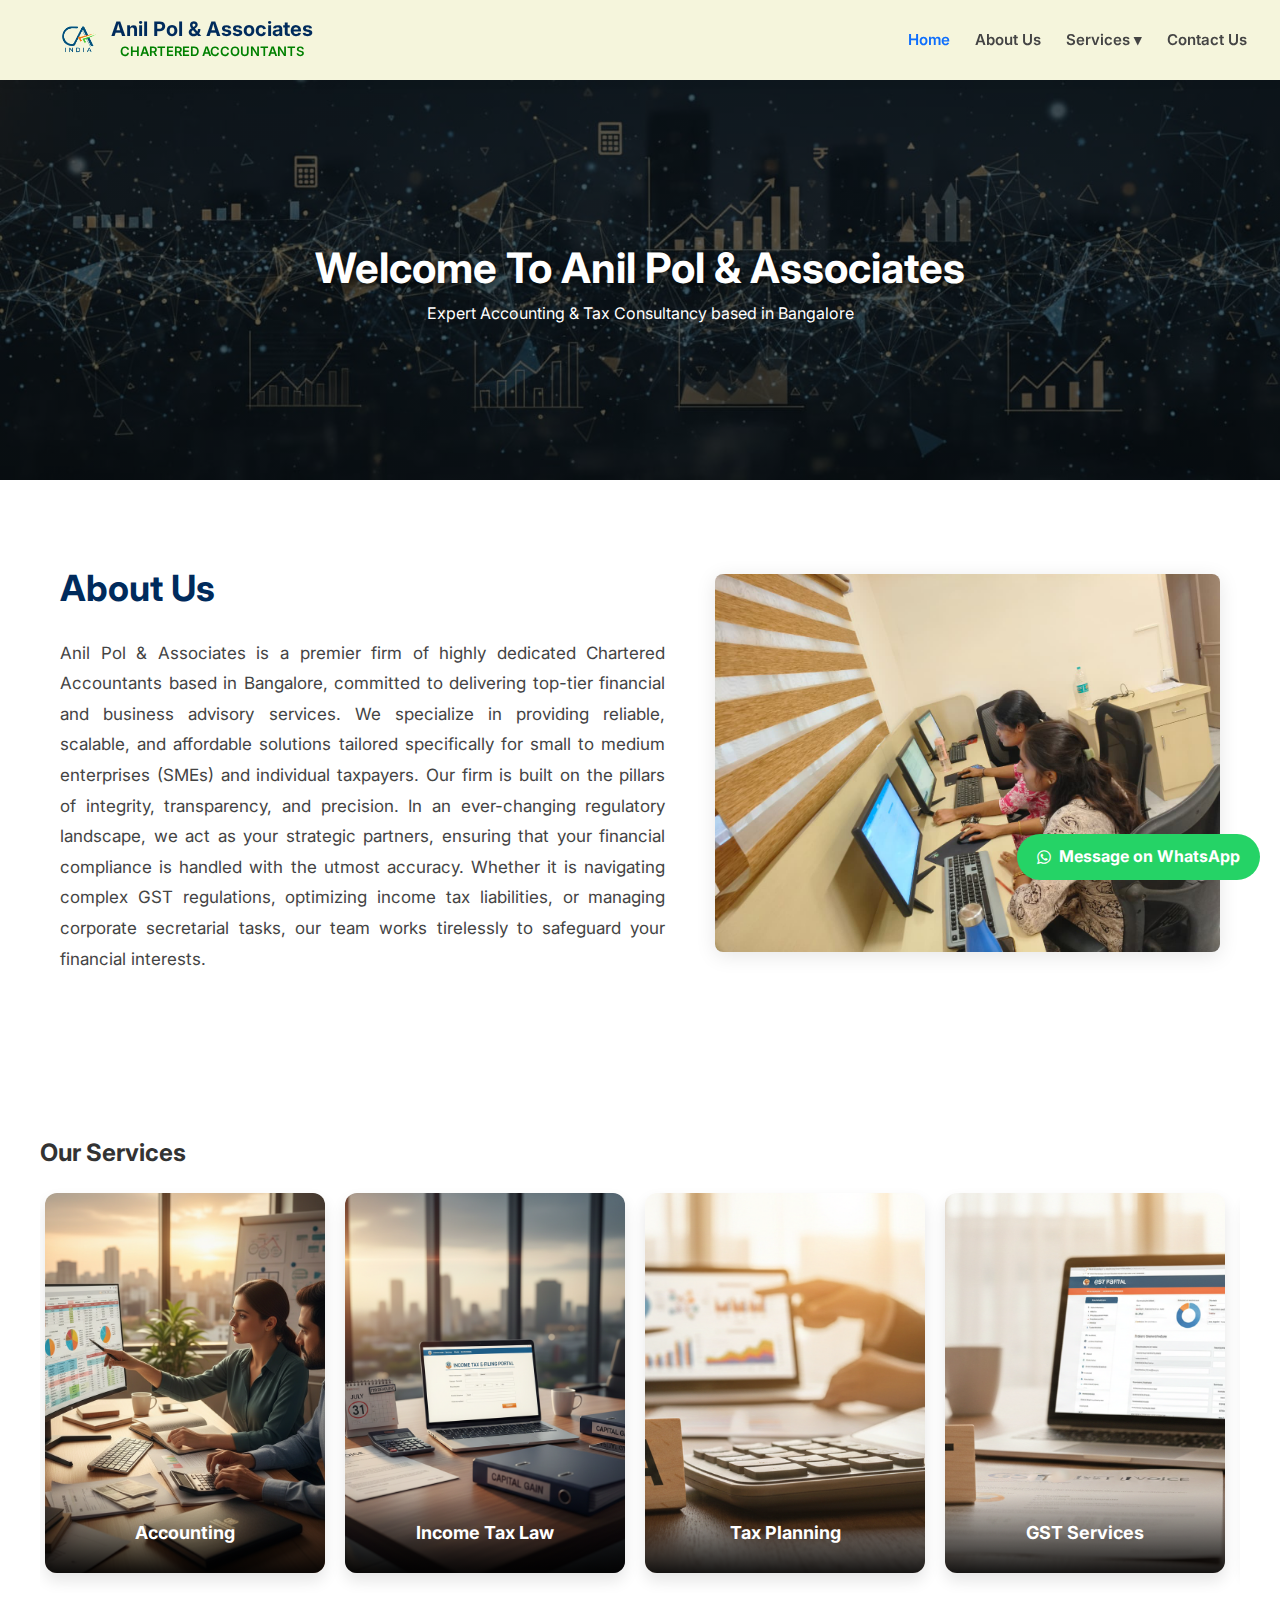
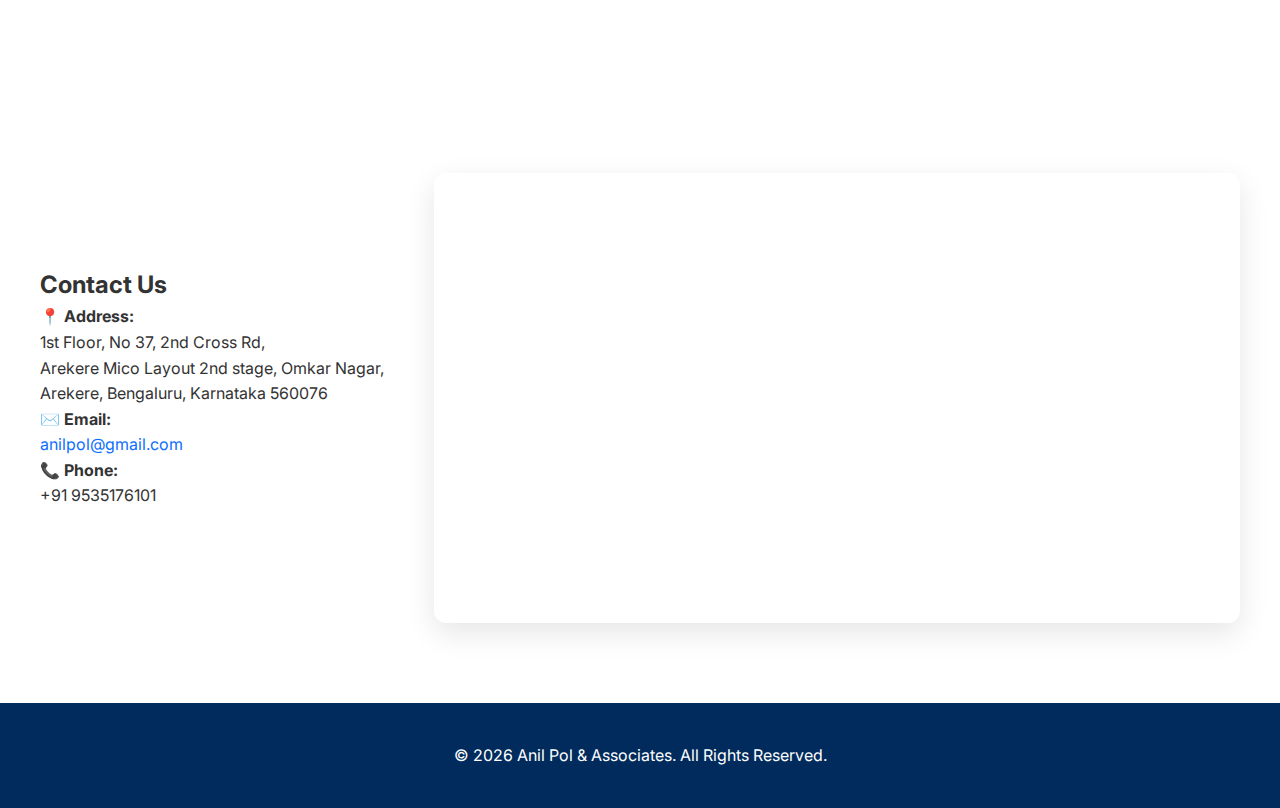
<file: index.html>
<!DOCTYPE html>
<html lang="en">
<head>
    <meta charset="UTF-8">
    <meta name="viewport" content="width=device-width, initial-scale=1.0">
    <title>Anil Pol & Associates | Chartered Accountants</title>
    <link rel="stylesheet" href="style.css">
    <link href="https://fonts.googleapis.com/css2?family=Inter:wght@400;600;700&display=swap" rel="stylesheet">
    <link rel="stylesheet" href="https://cdnjs.cloudflare.com/ajax/libs/font-awesome/4.7.0/css/font-awesome.min.css">
</head>
<body>
    <a href="https://wa.me/9535176101" class="whatsapp-float" target="_blank">
    <i class="fa fa-whatsapp"></i> <span>Message on WhatsApp</span>
</a>

    <header class="main-header">
        <div class="header-container">
            <div class="logo-area" onclick="location.href='index.html'">
    <img src="images/ca.jpeg" alt="CA Logo" class="main-logo">
    <div class="logo-text">
        <h1>Anil Pol & Associates</h1>
        <span>Chartered Accountants</span>
    </div>
</div>

            <nav class="nav-box">
                <ul class="nav-links">
                    <li><a href="index.html" class="active">Home</a></li>
                    <li><a href="about.html">About Us</a></li>
                    <li class="dropdown">
                        <a href="javascript:void(0)" class="dropbtn">Services ▾</a>
                        <ul class="dropdown-menu">
                            <li><a href="accounting.html">Accounting</a></li>
                            <li><a href="income-tax.html">Income Tax Law</a></li>
                            <li><a href="tax-planning.html">Tax Planning</a></li>
                            <li><a href="gst.html">Goods and Services Tax</a></li>
                            <li><a href="compliance.html">Company Law & Compliance</a></li>
                        </ul>
                    </li>
                    <li><a href="#contact-section">Contact Us</a></li>
                </ul>
            </nav>
        </div>
    </header>

    <main>
        <section class="hero-section">
            <div class="hero-overlay">
                <h2>Welcome To Anil Pol & Associates</h2>
                <p>Expert Accounting & Tax Consultancy based in Bangalore</p>
            </div>
        </section>

       <section class="about-container section-padding">
    <div class="container">
        <div class="about-flex">
            
            <div class="about-text-container">
                <h2>About Us</h2>
                <p>Anil Pol & Associates is a premier firm of highly dedicated Chartered Accountants based in Bangalore, committed to delivering top-tier financial and business advisory services. We specialize in providing reliable, scalable, and affordable solutions tailored specifically for small to medium enterprises (SMEs) and individual taxpayers.

Our firm is built on the pillars of integrity, transparency, and precision. In an ever-changing regulatory landscape, we act as your strategic partners, ensuring that your financial compliance is handled with the utmost accuracy. Whether it is navigating complex GST regulations, optimizing income tax liabilities, or managing corporate secretarial tasks, our team works tirelessly to safeguard your financial interests.</p>
            </div>

            <div class="about-image">
                <img src="images/te.jpeg" alt="Founder Office">
            </div>

        </div>
    </div>
</section>

        <section class="services-bg">
            <div class="container section-padding">
                <h2 class="center-title">Our Services</h2>
                <div class="netflix-slider">
                    <div class="service-card">
                        <img src="images/acc.png" alt="Accounting">
                        <h3>Accounting</h3>
                    </div>
                    <div class="service-card">
                        <img src="images/inco.png" alt="Tax Law">
                        <h3>Income Tax Law</h3>
                    </div>
                    <div class="service-card">
                        <img src="images/tax.png" alt="Tax Planning">
                        <h3>Tax Planning</h3>
                    </div>
                    <div class="service-card">
                        <img src="images/GST.png" alt="GST">
                        <h3>GST Services</h3>
                    </div>
                    <div class="service-card">
                        <img src="images/Roc.png" alt="Company Law">
                        <h3>Company Law</h3>
                    </div>
                </div>
            </div>
        </section>

        <div class="contact-info-centered">
    
    <section id="contact-section" class="container section-padding">
    <div class="contact-flex-wrapper">
        <div class="contact-info-centered">
            <h2>Contact Us</h2>
            <div class="contact-details">
                <p><strong>📍 Address:</strong><br>
                1st Floor, No 37, 2nd Cross Rd,<br>
                Arekere Mico Layout 2nd stage, Omkar Nagar,<br>
                Arekere, Bengaluru, Karnataka 560076</p>
                
                <p><strong>✉️ Email:</strong><br>
               <a href="mailto:anilpol@gmail.com" style="color: var(--blue); text-decoration: none;">anilpol@gmail.com</a>
                
                <p><strong>📞 Phone:</strong><br>
                +91 9535176101</p>
            </div>
        </div>
        
    <div class="contact-map-box">
    <iframe 
        src="https://www.google.com/maps/embed?pb=!1m18!1m12!1m3!1d3889.346536979219!2d77.5959952!3d12.8854448!2m3!1f0!2f0!3f0!3m2!1i1024!2i768!4f13.1!3m3!1m2!1s0x3bae1516e8779901%3A0x6d97c0f653f938f3!2s37%2C%202nd%20Cross%20Rd%2C%20Omkar%20Nagar%2C%20Arekere%2C%20Bengaluru%2C%20Karnataka%20560076!5e0!3m2!1sen!2sin!4v1700000000000!5m2!1sen!2sin" 
        width="100%" 
        height="450" 
        style="border:0;" 
        allowfullscreen="" 
        loading="lazy" 
        referrerpolicy="no-referrer-when-downgrade">
    </iframe>
</div>
</section>

    <footer class="main-footer">
        <p>© 2026 Anil Pol & Associates. All Rights Reserved.</p>
    </footer>

    <script src="script.js"></script>
</body>
</html>
</file>
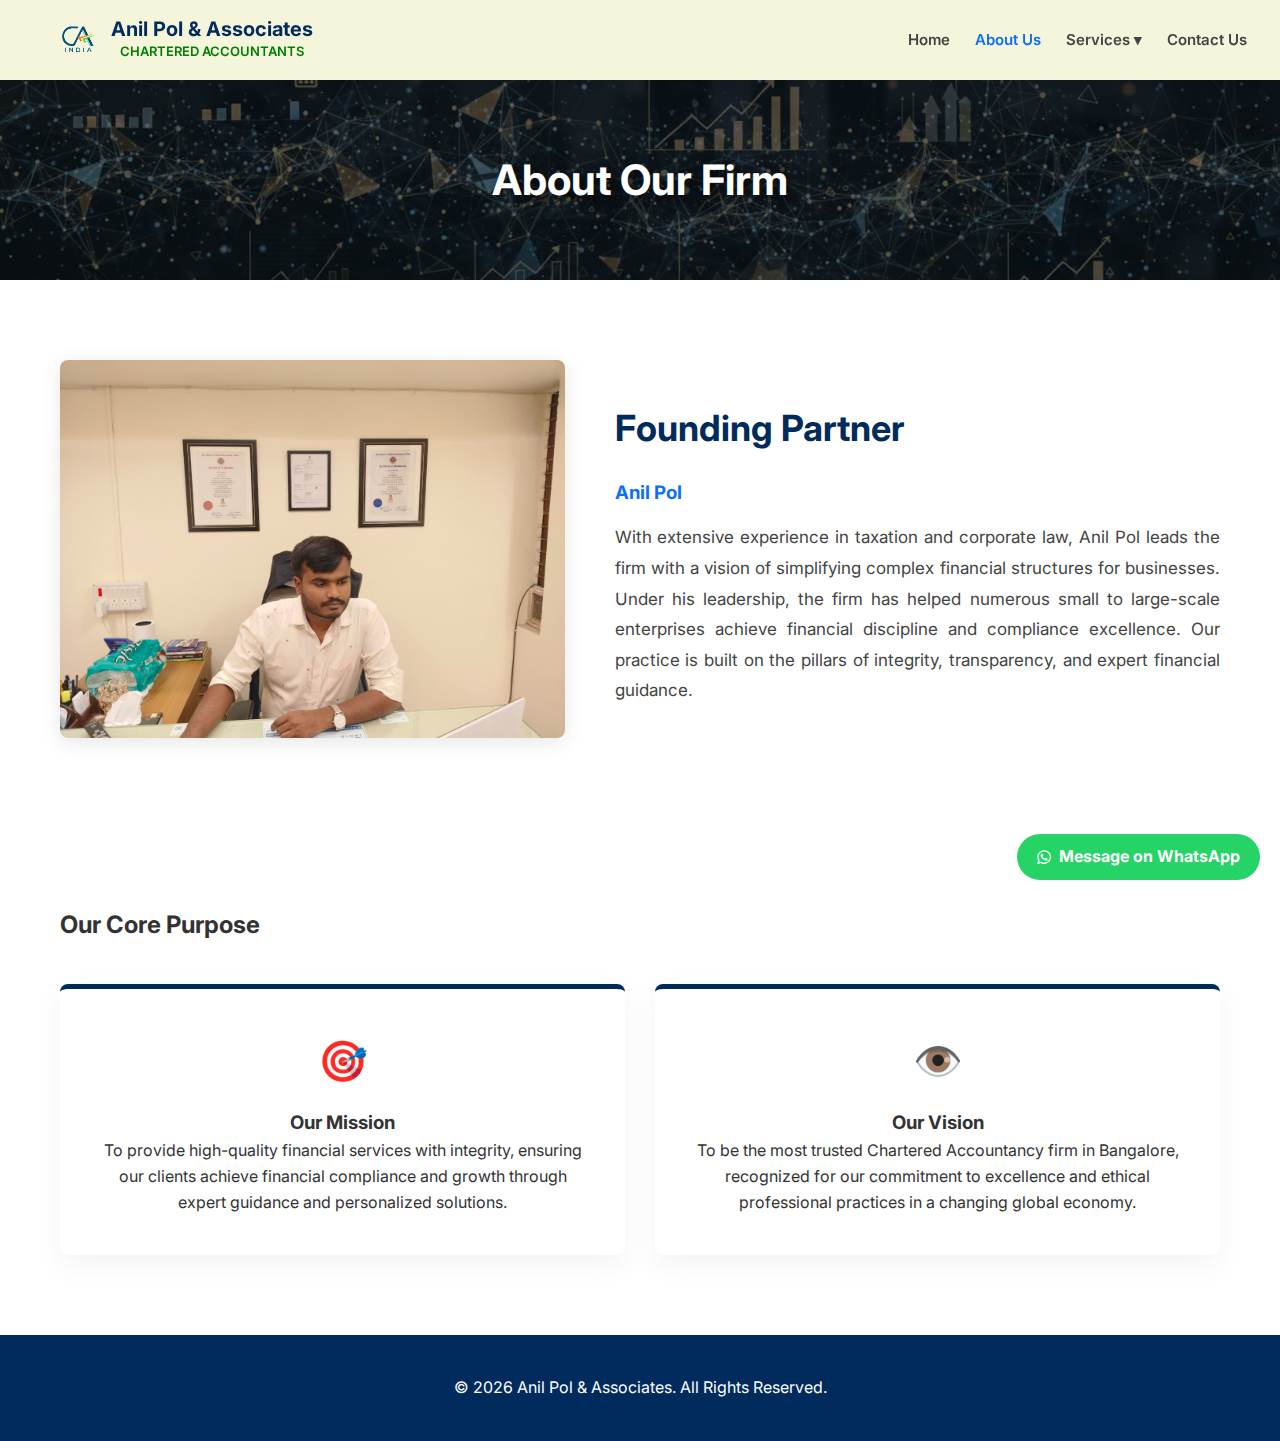
<file: about.html>
<!DOCTYPE html>
<html lang="en">
<head>
    <meta charset="UTF-8">
    <meta name="viewport" content="width=device-width, initial-scale=1.0">
    <title>About Us | Anil Pol & Associates</title>
    <link rel="stylesheet" href="style.css">
    <link href="https://fonts.googleapis.com/css2?family=Inter:wght@400;600;700&display=swap" rel="stylesheet">
    <link rel="stylesheet" href="https://cdnjs.cloudflare.com/ajax/libs/font-awesome/4.7.0/css/font-awesome.min.css">
</head>
<body>
    <a href="https://wa.me/9535176101" class="whatsapp-float" target="_blank">
        <i class="fa fa-whatsapp"></i> <span>Message on WhatsApp</span>
    </a>

    <header class="main-header">
        <div class="header-container">
            <div class="logo-area" onclick="location.href='index.html'">
                <img src="images/ca.jpeg" alt="CA Logo" class="main-logo">
                <div class="logo-text">
                    <h1>Anil Pol & Associates</h1>
                    <span>Chartered Accountants</span>
                </div>
            </div>

            <nav class="nav-box">
                <ul class="nav-links">
                    <li><a href="index.html">Home</a></li>
                    <li><a href="about.html" class="active">About Us</a></li>
                    <li class="dropdown">
                        <a href="javascript:void(0)" class="dropbtn">Services ▾</a>
                        <ul class="dropdown-menu">
                            <li><a href="accounting.html">Accounting</a></li>
                            <li><a href="income-tax.html">Income Tax Law</a></li>
                            <li><a href="tax-planning.html">Tax Planning</a></li>
                            <li><a href="gst.html">Goods and Services Tax</a></li>
                            <li><a href="compliance.html">Company Law & Compliance</a></li>
                        </ul>
                    </li>
                    <li><a href="index.html#contact-section">Contact Us</a></li>
                </ul>
            </nav>
        </div>
    </header>

    <main>
        <section class="hero-section" style="height: 200px;">
            <div class="hero-overlay">
                <h2>About Our Firm</h2>
            </div>
        </section>

        <section class="section-padding">
            <div class="container">
                <div class="about-flex">
                    <div class="about-image">
                        <img src="images/as.jpeg" alt="Anil Pol - Founding Partner">
                    </div>
                    <div class="about-text-container">
                        <h2>Founding Partner</h2>
                        <h3 style="color: var(--blue); margin-bottom: 15px;">Anil Pol</h3>
                        <p>With extensive experience in taxation and corporate law, Anil Pol leads the firm with a vision of simplifying complex financial structures for businesses. Under his leadership, the firm has helped numerous small to large-scale enterprises achieve financial discipline and compliance excellence. Our practice is built on the pillars of integrity, transparency, and expert financial guidance.</p>
                    </div>
                </div>
            </div>
        </section>

        <section class="services-bg section-padding">
            <div class="container">
                <h2 class="center-title">Our Core Purpose</h2>
                <div class="mission-grid">
                    
                    <div class="mv-box">
                        <div style="font-size: 40px; margin-bottom: 15px;">🎯</div>
                        <h3>Our Mission</h3>
                        <p>To provide high-quality financial services with integrity, ensuring our clients achieve financial compliance and growth through expert guidance and personalized solutions.</p>
                    </div>

                    <div class="mv-box">
                        <div style="font-size: 40px; margin-bottom: 15px;">👁️</div>
                        <h3>Our Vision</h3>
                        <p>To be the most trusted Chartered Accountancy firm in Bangalore, recognized for our commitment to excellence and ethical professional practices in a changing global economy.</p>
                    </div>

                </div>
            </div>
        </section>
    </main>

    <footer class="main-footer">
        <p>© 2026 Anil Pol & Associates. All Rights Reserved.</p>
    </footer>

    <script src="script.js"></script>
</body>
</html>
</file>
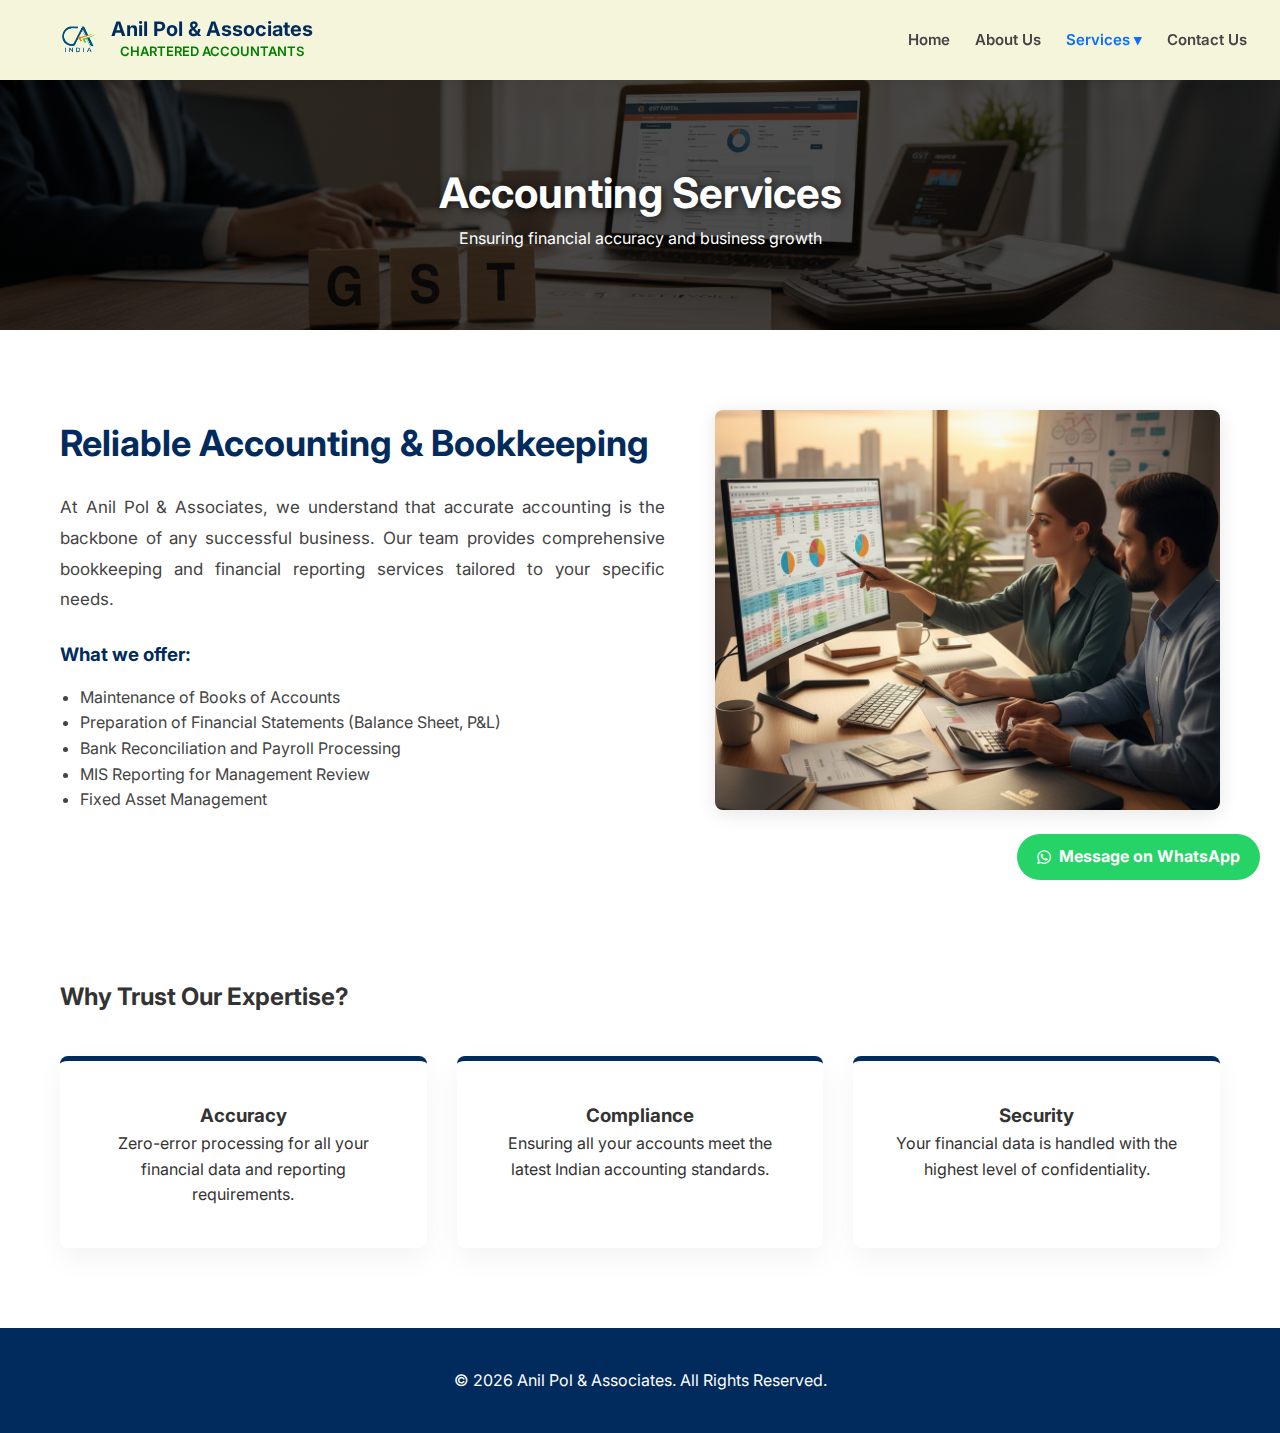
<file: accounting.html>
<!DOCTYPE html>
<html lang="en">
<head>
    <meta charset="UTF-8">
    <meta name="viewport" content="width=device-width, initial-scale=1.0">
    <title>Accounting Services | Anil Pol & Associates</title>
    <link rel="stylesheet" href="style.css">
    <link href="https://fonts.googleapis.com/css2?family=Inter:wght@400;600;700&display=swap" rel="stylesheet">
    <link rel="stylesheet" href="https://cdnjs.cloudflare.com/ajax/libs/font-awesome/4.7.0/css/font-awesome.min.css">
</head>
<body>
    <a href="https://wa.me/9535176101" class="whatsapp-float" target="_blank">
        <i class="fa fa-whatsapp"></i> <span>Message on WhatsApp</span>
    </a>

    <header class="main-header">
        <div class="header-container">
            <div class="logo-area" onclick="location.href='index.html'">
                <img src="images/ca.jpeg" alt="CA Logo" class="main-logo">
                <div class="logo-text">
                    <h1>Anil Pol & Associates</h1>
                    <span>Chartered Accountants</span>
                </div>
            </div>
            <nav class="nav-box">
                <ul class="nav-links">
                    <li><a href="index.html">Home</a></li>
                    <li><a href="about.html">About Us</a></li>
                    <li class="dropdown">
                        <a href="#" class="active">Services ▾</a>
                        <ul class="dropdown-menu">
                            <li><a href="income-tax.html">Income Tax Law</a></li>
                            <li><a href="tax-planning.html">Tax Planning</a></li>
                            <li><a href="gst.html">Goods and Services Tax</a></li>
                            <li><a href="compliance.html">Company Law & Compliance</a></li>>
                        </ul>
                    </li>
                    <li><a href="index.html#contact-section">Contact Us</a></li>
                </ul>
            </nav>
        </div>
    </header>

    <main>
        <section class="hero-section" style="height: 250px; background-image: linear-gradient(rgba(0,0,0,0.7), rgba(0,0,0,0.7)), url('images/GST.png');">
            <div class="hero-overlay">
                <h2>Accounting Services</h2>
                <p>Ensuring financial accuracy and business growth</p>
            </div>
        </section>

       <section class="section-padding service-page">
            <div class="container">
                <div class="about-flex">
                    <div class="about-text-container">
                        <h2>Reliable Accounting & Bookkeeping</h2>
                        <p>At Anil Pol & Associates, we understand that accurate accounting is the backbone of any successful business. Our team provides comprehensive bookkeeping and financial reporting services tailored to your specific needs.</p>
                        
                        <h3 style="margin-top: 25px; color: var(--navy);">What we offer:</h3>
                        <ul style="margin-left: 20px; margin-top: 15px; color: var(--text-grey);">
                            <li>Maintenance of Books of Accounts</li>
                            <li>Preparation of Financial Statements (Balance Sheet, P&L)</li>
                            <li>Bank Reconciliation and Payroll Processing</li>
                            <li>MIS Reporting for Management Review</li>
                            <li>Fixed Asset Management</li>
                        </ul>
                    </div>
                    <div class="about-image">
                        <img src="images/acc.png" alt="Accounting Professional" style="max-height: 400px; object-fit: cover;">
                    </div>
                </div>
            </div>
        </section>

        <section class="services-bg section-padding">
            <div class="container">
                <h2 class="center-title">Why Trust Our Expertise?</h2>
                <div class="mission-grid">
                    <div class="mv-box">
                        <h3>Accuracy</h3>
                        <p>Zero-error processing for all your financial data and reporting requirements.</p>
                    </div>
                    <div class="mv-box">
                        <h3>Compliance</h3>
                        <p>Ensuring all your accounts meet the latest Indian accounting standards.</p>
                    </div>
                    <div class="mv-box">
                        <h3>Security</h3>
                        <p>Your financial data is handled with the highest level of confidentiality.</p>
                    </div>
                </div>
            </div>
        </section>
    </main>

    <footer class="main-footer">
        <p>© 2026 Anil Pol & Associates. All Rights Reserved.</p>
    </footer>

</body>
</html>
</file>
<file: style.css>
/* --- VARIABLES --- */
:root {
    --navy: #002b5c;
    --blue: #0d6efd;
    --gold: #C5A059;
    --light-bg: #f8f9fa;
    --white: #ffffff;
    --text-grey: #444444;
}

/* --- RESET & BASE --- */
* { 
    margin: 0; 
    padding: 0; 
    box-sizing: border-box; 
}

body { 
    font-family: 'Inter', sans-serif; 
    line-height: 1.6; 
    color: #333; 
    overflow-x: hidden; 
    background-color: var(--white);
}

/* --- FIXED HEADER & LOGO --- */
.main-header {
    position: sticky;
    top: 0;
    z-index: 1000;
    width: 100%;
    background-color: beige !important;
    min-height: 80px;
    display: flex;
    align-items: center;
    box-shadow: 0 2px 10px rgba(0,0,0,0.05);
}

.header-container {
    width: 100%;
    max-width: 98%;
    margin: 0 auto;
    display: flex;
    justify-content: space-between;
    align-items: center;
    padding: 0 10px;
}

.logo-area {
    display: flex;
    align-items: center;
    gap: -10px; 
    cursor: pointer;
    background: transparent !important;
}

.main-logo { 
    height: 80px;
    width: auto; 
    mix-blend-mode: multiply; 
    filter: contrast(120%) brightness(105%); 
    object-fit: contain;
    display: block;
}

.logo-text {
    display: flex;
    flex-direction: column;
    align-items: center;
    margin-left: -25px;
}

.logo-text h1 { 
    font-size: 20px; 
    color: #002b5c;
    font-weight: 700; 
    margin: 0; 
    line-height: 1;
}

.logo-text span { 
    font-size: 13px; 
    color: green; 
    text-transform: uppercase; 
    font-weight: 600;
    margin-top: 2px;
}

/* --- NAVIGATION --- */
.nav-box { margin-right: 10px; }
.nav-links { 
    display: flex; 
    list-style: none; 
    gap: 25px; 
    align-items: center; 
}

.nav-links a { 
    text-decoration: none; 
    color: #444; 
    font-weight: 600; 
    font-size: 15px; 
    transition: 0.3s;
}

.nav-links a:hover, .nav-links a.active { color: var(--blue); }

/* Dropdown Menu */
.dropdown { position: relative; }
.dropdown-menu { 
    position: absolute; 
    top: 100%; 
    left: 0; 
    background: white; 
    min-width: 220px; 
    display: none; 
    list-style: none; 
    box-shadow: 0 8px 16px rgba(0,0,0,0.1); 
    border-top: 3px solid var(--blue);
    z-index: 100;
}
.dropdown:hover .dropdown-menu { display: block; }

.dropdown-menu li a { 
    padding: 12px 20px; 
    display: block; 
    border-bottom: 1px solid #eee; 
    font-size: 14px;
}

/* --- HERO SECTION --- */
.hero-section {
    height: 400px;
    background: linear-gradient(rgba(0,0,0,0.6), rgba(0,0,0,0.6)), url('images/bg5.jpeg');
    background-size: cover; 
    background-position: center;
    display: flex; 
    align-items: center; 
    justify-content: center; 
    color: white; 
    text-align: center;
}
.hero-section h2 { font-size: 42px; text-shadow: 2px 2px 8px rgba(0,0,0,0.7); }

/* --- COMMON LAYOUT --- */
.container { 
    max-width: 1200px; 
    margin: 0 auto; 
    padding: 0 20px; 
}
.section-padding { padding: 80px 0; }

/* --- ABOUT SECTION --- */
.about-flex {
    display: flex;
    gap: 50px;
    align-items: center;
}
.about-image { flex: 1; }
.about-image img { width: 100%; border-radius: 8px; box-shadow: 0 4px 20px rgba(0,0,0,0.1); }

.about-text-container { flex: 1.2; }
.about-text-container h2 { margin-bottom: 20px; color: var(--navy); font-size: 36px; }
.about-text-container p { 
    font-size: 17px; 
    color: var(--text-grey); 
    line-height: 1.8; 
    text-align: justify; 
}

/* --- SERVICES SLIDER (Netflix Style) --- */
.netflix-slider {
    display: flex;
    gap: 20px;
    overflow-x: auto;
    padding: 20px 5px;
    scrollbar-width: none;
}
.netflix-slider::-webkit-scrollbar { display: none; }

.service-card {
    flex: 0 0 280px;
    height: 380px;
    background: white;
    border-radius: 12px;
    position: relative;
    overflow: hidden;
    transition: transform 0.4s ease;
    box-shadow: 0 8px 15px rgba(0,0,0,0.1);
}
.service-card:hover { transform: scale(1.05); }
.service-card img { width: 100%; height: 100%; object-fit: cover; }
.service-card h3 {
    position: absolute; bottom: 0; width: 100%; padding: 25px 15px;
    background: linear-gradient(transparent, rgba(0,0,0,0.9));
    color: white; text-align: center; font-size: 18px;
}

/* --- MISSION & VISION (Grid Layout for Service Pages) --- */
.mission-grid {
    display: flex;
    gap: 30px;
    margin-top: 40px;
}
.mv-box {
    flex: 1;
    background: var(--white);
    padding: 40px;
    border-top: 5px solid var(--navy);
    box-shadow: 0 10px 30px rgba(0,0,0,0.05);
    text-align: center;
    border-radius: 8px;
    transition: transform 0.3s ease;
}
.mv-box:hover { transform: translateY(-10px); border-top-color: var(--blue); }

/* --- CONTACT SECTION & MAP --- */
.contact-flex-wrapper { display: flex; gap: 50px; align-items: center; }
.contact-map-box { 
    flex: 1.5; 
    width: 100%;
    height: 450px;
    border-radius: 12px; 
    overflow: hidden; 
    box-shadow: 0 10px 30px rgba(0,0,0,0.1);
    margin-top: 20px;
}
.contact-map-box iframe { width: 100%; height: 100%; border: 0; }

.whatsapp-float {
    position: fixed; bottom: 20px; right: 20px;
    background-color: #25d366; color: white;
    padding: 10px 20px; border-radius: 50px;
    text-decoration: none; font-weight: bold;
    z-index: 1000; display: flex; align-items: center; gap: 8px;
}

/* --- UNIVERSAL MOBILE RESPONSIVE FIX --- */
@media (max-width: 768px) {
    .header-container { flex-direction: column; gap: 15px; }
    .logo-text { margin-left: 0; text-align: center; }
    .nav-links { justify-content: center; gap: 10px; flex-wrap: wrap; }

    /* Home Page: Keep Slider Horizontal */
    .netflix-slider {
        display: flex !important;
        flex-direction: row !important; 
        overflow-x: auto !important; 
    }

    /* Service Pages: Stack Grids Vertically */
    .mission-grid {
        display: flex !important;
        flex-direction: column !important; 
        align-items: center !important;
    }
    .mv-box { width: 100% !important; margin-bottom: 20px; }

    .about-flex, .contact-flex-wrapper { flex-direction: column !important; }
    
    /* Map Height Adjustment for Mobile */
    .contact-map-box { height: 300px !important; }

    html, body { overflow-x: hidden !important; width: 100%; }
}

.main-footer { background: var(--navy); color: white; text-align: center; padding: 40px 20px; }
</file>
